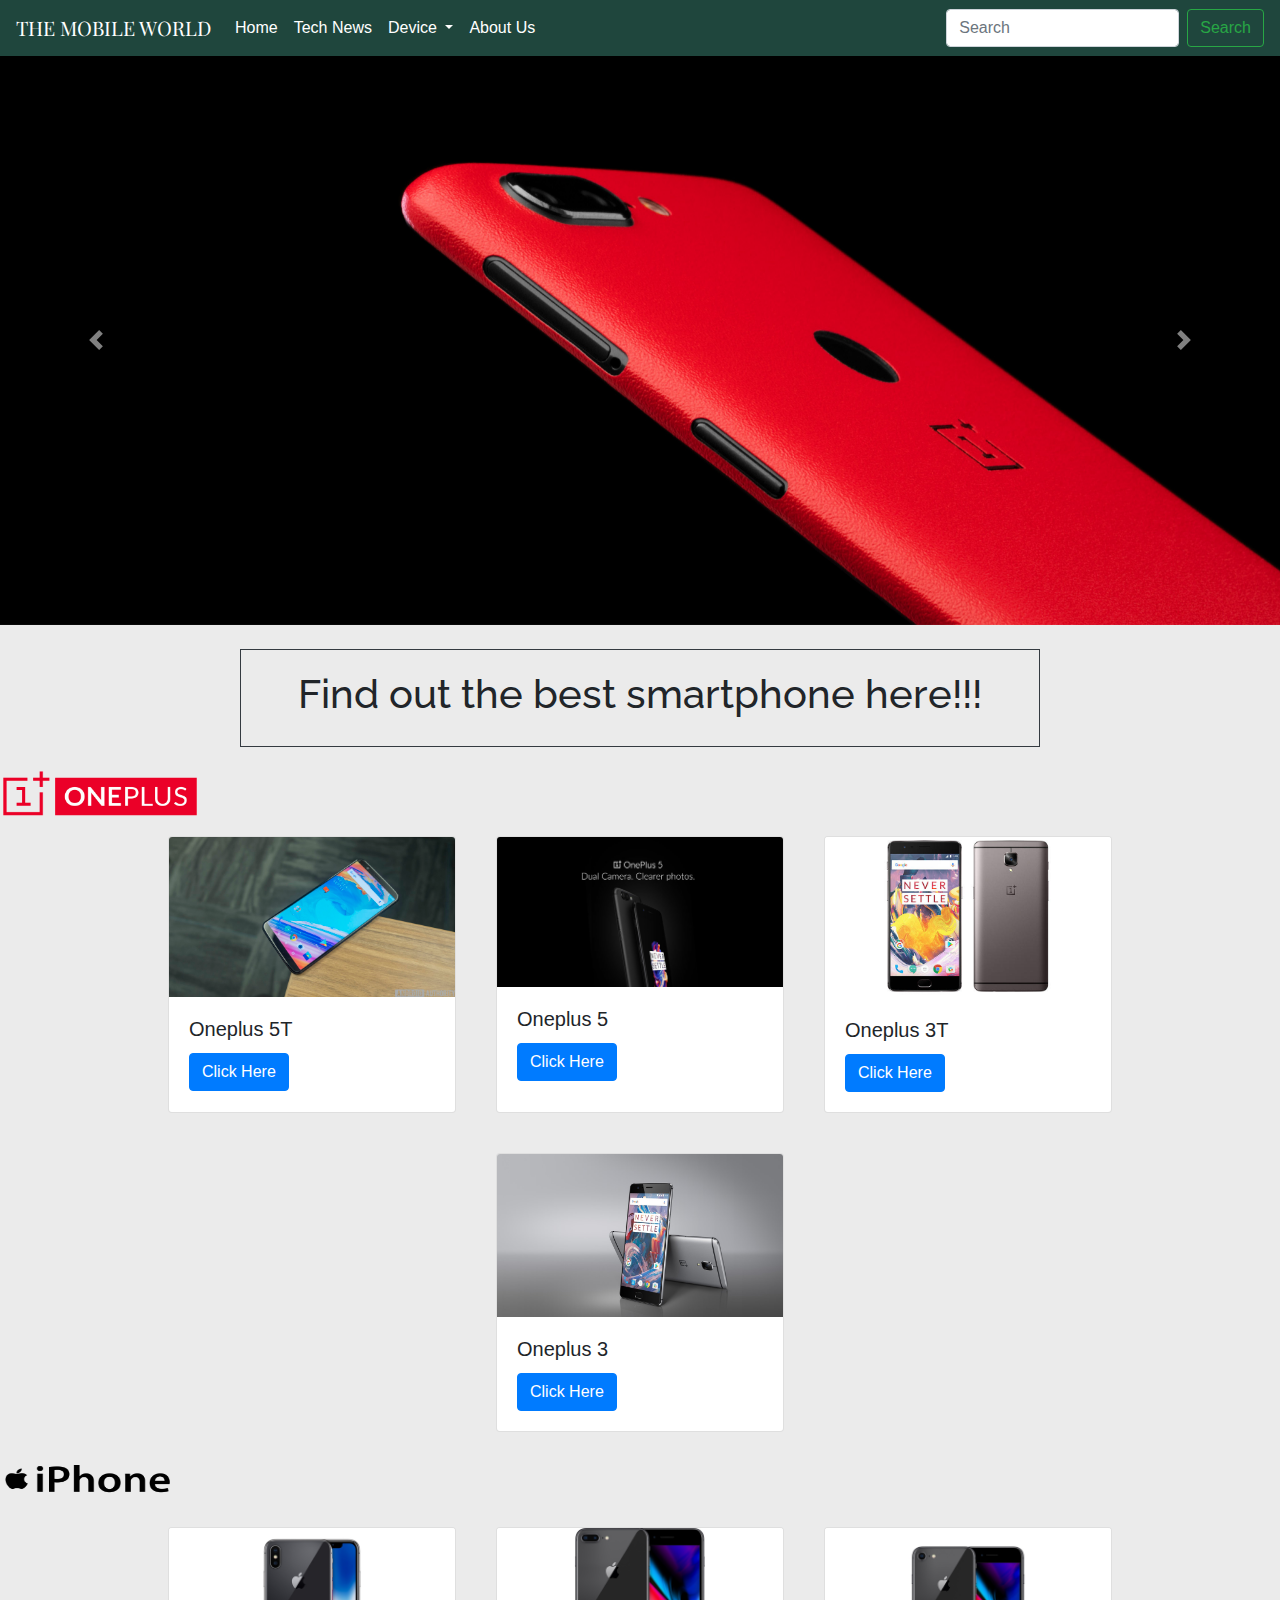
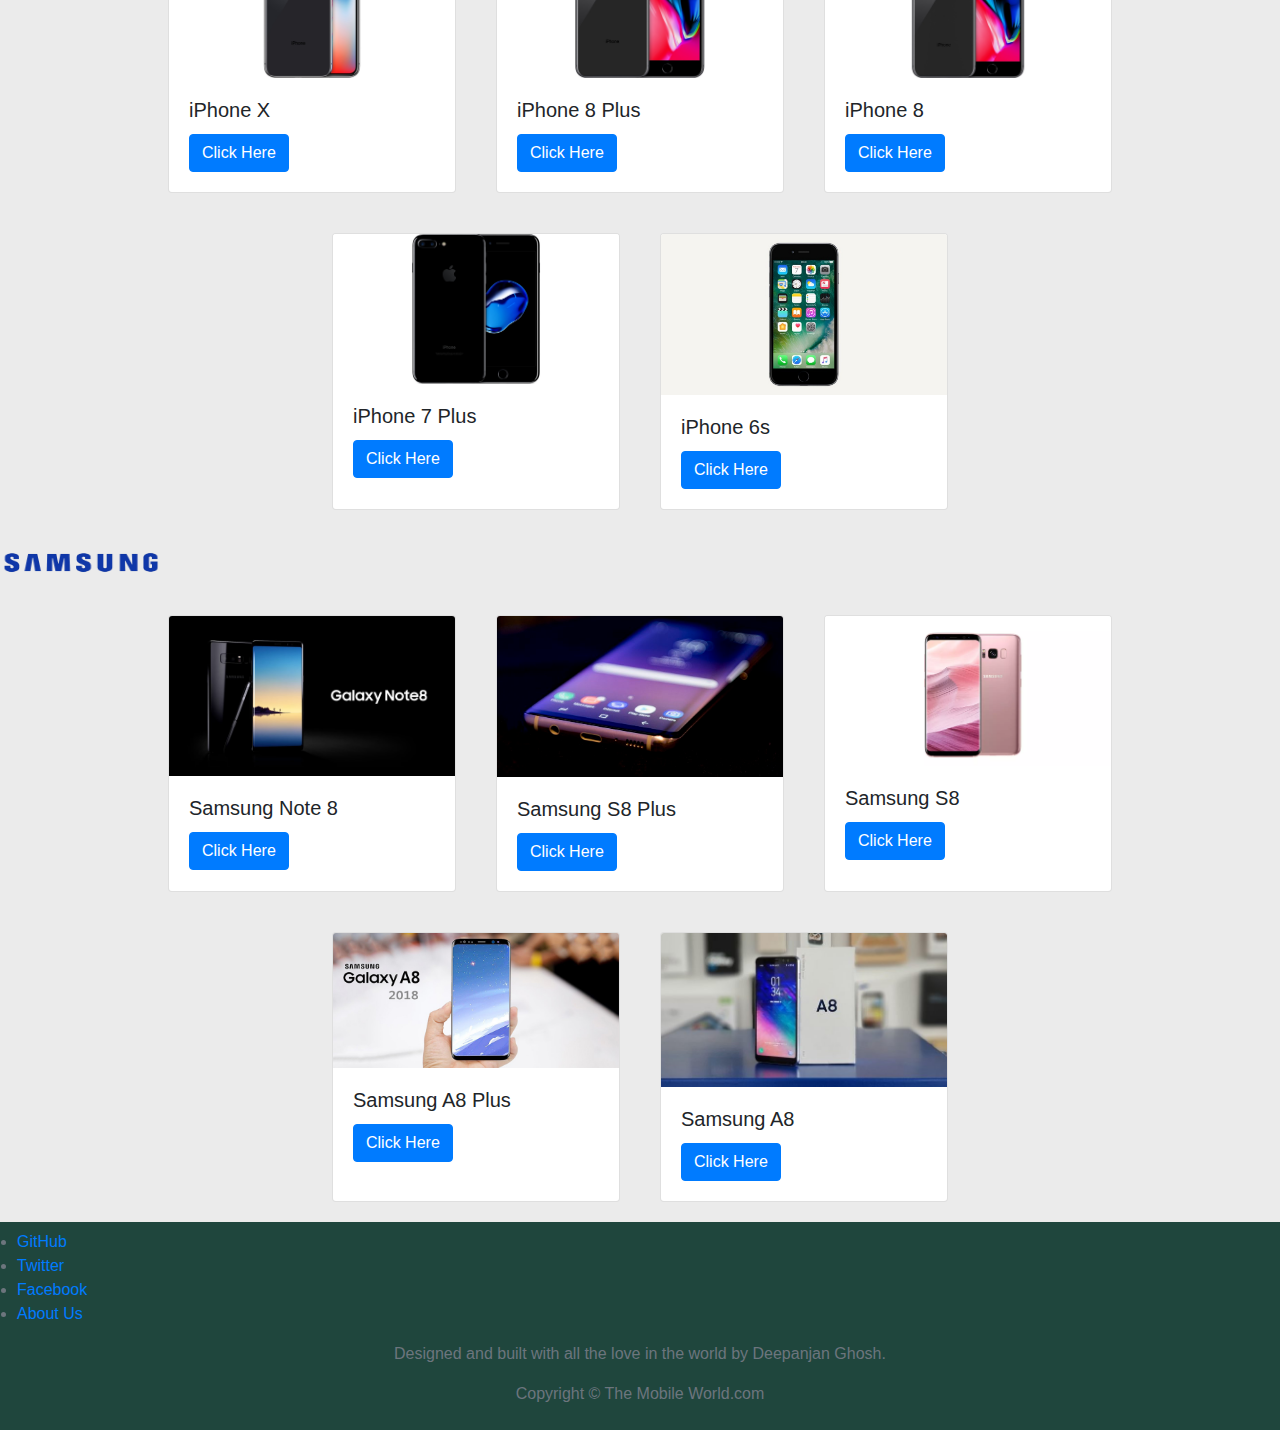
<file: index.html>
<!DOCTYPE html>
<html>



<head>
	<title>TMW</title>
	<link rel="stylesheet" href="https://maxcdn.bootstrapcdn.com/bootstrap/4.0.0/css/bootstrap.min.css" integrity="sha384-Gn5384xqQ1aoWXA+058RXPxPg6fy4IWvTNh0E263XmFcJlSAwiGgFAW/dAiS6JXm" crossorigin="anonymous">
	<link href="https://fonts.googleapis.com/css?family=Playfair+Display" rel="stylesheet">
	<link href="https://fonts.googleapis.com/css?family=Raleway" rel="stylesheet">
	<link rel="stylesheet" type="text/css" href="style.css">
</head>
<body>
	<nav class="navbar navbar-expand-lg navbar-dark navbar-full" style="background-color: #1F463D">
  <a class="navbar-brand" href="index.html">THE MOBILE WORLD</a>
  <button class="navbar-toggler" type="button" data-toggle="collapse" data-target="#navbarSupportedContent" aria-controls="navbarSupportedContent" aria-expanded="false" aria-label="Toggle navigation">
    <span class="navbar-toggler-icon"></span>
  </button>

  <div class="collapse navbar-collapse" id="navbarSupportedContent">
    <ul class="navbar-nav mr-auto">
      <li class="nav-item active">
        <a class="nav-link" href="index.html">Home <span class="sr-only">(current)</span></a>
      </li>
      <li class="nav-item active">
        <a class="nav-link" href="https://gadgets.ndtv.com/news">Tech News</a>
      </li>
      <li class="nav-item dropdown active">
        <a class="nav-link dropdown-toggle" href="#" id="navbarDropdown" role="button" data-toggle="dropdown" aria-haspopup="true" aria-expanded="false">
          Device
        </a>
        <div class="dropdown-menu" aria-labelledby="navbarDropdown">
          <a class="dropdown-item " href="#" >Phones</a>
          <a class="dropdown-item " href="#">Tablets</a>
          <div class="dropdown-divider"></div>
          <a class="dropdown-item " href="#">Laptops and PCs</a>
        </div>
      </li>
      <li class="nav-item">
        <a class="nav-link active" href="aboutus.html">About Us</a>
      </li>
    </ul>
    <form class="form-inline my-2 my-lg-0">
      <input class="form-control mr-sm-2" type="search" placeholder="Search" aria-label="Search">
      <button class="btn btn-outline-success my-2 my-sm-0" type="submit">Search</button>
    </form>
  </div>
</nav>

	<div id="carouselExampleControls" class="carousel slide" data-ride="carousel">
	  <div class="carousel-inner">
	    <div class="carousel-item active">
	      <img class="d-block w-100" src="oneplus-5t.jpg" alt="First slide">
	    </div>
	    <div class="carousel-item">
	      <img class="d-block w-100" src="Iphone10.jpg" alt="Second slide">
	    </div>
	    <div class="carousel-item">
	      <img class="d-block w-100" src="googlepixel.jpg" alt="Third slide">
	    </div>
	  </div>
	  <a class="carousel-control-prev" href="#carouselExampleControls" role="button" data-slide="prev">
	    <span class="carousel-control-prev-icon" aria-hidden="true"></span>
	    <span class="sr-only">Previous</span>
	  </a>
	  <a class="carousel-control-next" href="#carouselExampleControls" role="button" data-slide="next">
	    <span class="carousel-control-next-icon" aria-hidden="true"></span>
	    <span class="sr-only">Next</span>
	  </a>
	</div>

<!-- <div class="jumbotron">
  <h1 class="display-4" style="color:#E4FC1A">Hello, world!</h1>
  <p class="lead">Are you confused about which smartphone to buy?? Do you know what you are in the right place. Scroll down to see about the latest smartphone in the market and which smartphone is best according to your budget.   </p>
  <hr class="my-4" style="border-color:#E4FC1A">
  
  <p class="lead">
    <a class="btn btn-warning btn-lg" href="#" role="button">Learn more</a>
  </p>
</div> -->

 <!-- <p>  <h2 > Find out the best smartphone companies here!! </h2>  </p> -->
 <br>

<div class="container">
 <div class="border border-dark" > <h1>Find out the best smartphone here!!! </h1>  </div>
</div>

<br>

<!-- oneplus -->

<img src="onepluslogo.png" width="200px" height="45px">

<div class="container" >
 <div class="card" style="width: 18rem;">
	  <img class="card-img-top" src="oneplus5t.jpg" alt="Card image cap">
	  <div class="card-body">
	    <h5 class="card-title">Oneplus 5T</h5>
	    
	    <a href="https://oneplusstore.in/5t" class="btn btn-primary">Click Here</a>

        </div>
      </div>



     <div class="card" style="width: 18rem;">
	  <img class="card-img-top" src="oneplus5.jpg" alt="Card image cap">
	  <div class="card-body">
	    <h5 class="card-title">Oneplus 5</h5>
	    
	    <a href="https://oneplusstore.in/5" class="btn btn-primary">Click Here</a>

        </div>
      </div>

      <div class="card" style="width: 18rem;">
	  <img class="card-img-top" src="oneplus3t.jpg" alt="Card image cap">
	  <div class="card-body">
	    <h5 class="card-title">Oneplus 3T</h5>
	    
	    <a href="https://oneplusstore.in/3t" class="btn btn-primary">Click Here</a>

        </div>
      </div>

      <div class="card" style="width: 18rem;">
	  <img class="card-img-top" src="oneplus3.jpeg" alt="Card image cap">
	  <div class="card-body">
	    <h5 class="card-title">Oneplus 3</h5>
	    
	    <a href="https://oneplus.net/3" class="btn btn-primary">Click Here</a>

        </div>
      </div>



  </div>

  <!-- oneplus end here -->

  <!-- iphone -->


<img src="applelogo.png" width="180px" height="55px">

<div class="container" >
 <div class="card" style="width: 18rem;">
	  <img class="card-img-top" src="iponex.jpg" alt="Card image cap">
	  <div class="card-body">
	    <h5 class="card-title">iPhone X</h5>
	    
	    <a href="https://www.apple.com/in/iphone-x/" class="btn btn-primary">Click Here</a>

        </div>
      </div>



     <div class="card" style="width: 18rem;">
	  <img class="card-img-top" src="iphone8plus.jpg" alt="Card image cap">
	  <div class="card-body">
	    <h5 class="card-title">iPhone 8 Plus</h5>
	    
	    <a href="https://www.apple.com/in/iphone-8/?&muid=D36DFF69-46B3-491E-82CC-6B0D71B49522&mtid=20925st142673&aosid=p238&cid=wwa-in-kwgo-iphone-slid-&mnid=sQKI6QLGG-dc_mtid_20925st142673_pcrid_224564124453_" class="btn btn-primary">Click Here</a>

        </div>
      </div>

      <div class="card" style="width: 18rem;">
	  <img class="card-img-top" src="iphone8.jpg" alt="Card image cap">
	  <div class="card-body">
	    <h5 class="card-title">iPhone 8</h5>
	    
	    <a href="https://www.apple.com/in/iphone-8/?&muid=D36DFF69-46B3-491E-82CC-6B0D71B49522&mtid=20925st142673&aosid=p238&cid=wwa-in-kwgo-iphone-slid-&mnid=sQKI6QLGG-dc_mtid_20925st142673_pcrid_224564124453_" class="btn btn-primary">Click Here</a>

        </div>
      </div>

      <div class="card" style="width: 18rem;">
	  <img class="card-img-top" src="iphone7plus.jpg" alt="Card image cap">
	  <div class="card-body">
	    <h5 class="card-title">iPhone 7 Plus</h5>
	    
	    <a href="https://www.apple.com/shop/buy-iphone/iphone-7" class="btn btn-primary">Click Here</a>

        </div>
      </div>

       <div class="card" style="width: 18rem;">
	  <img class="card-img-top" src="iphone6s.jpg" alt="Card image cap">
	  <div class="card-body">
	    <h5 class="card-title">iPhone 6s</h5>
	    
	    <a href="https://www.apple.com/in/iphone-6s/specs/" class="btn btn-primary">Click Here</a>

        </div>
      </div>



  </div>

  <!-- Iphone ends here-->

  <!-- Samsung -->


  <img src="samsunglogo.png" width="200px" height="65px">

<div class="container" >
 <div class="card" style="width: 18rem;">
	  <img class="card-img-top" src="samnote8.jpg" alt="Card image cap">
	  <div class="card-body">
	    <h5 class="card-title">Samsung Note 8</h5>
	    
	    <a href="http://www.samsung.com/in/smartphones/galaxy-note8/" class="btn btn-primary">Click Here</a>

        </div>
      </div>



     <div class="card" style="width: 18rem;">
	  <img class="card-img-top" src="sams8plus.jpg" alt="Card image cap">
	  <div class="card-body">
	    <h5 class="card-title">Samsung S8 Plus</h5>
	    
	    <a href="https://shop.samsung.com/in/galaxy-s8-plus.html" class="btn btn-primary">Click Here</a>

        </div>
      </div>

      <div class="card" style="width: 18rem;">
	  <img class="card-img-top" src="sams8.webp" alt="Card image cap">
	  <div class="card-body">
	    <h5 class="card-title">Samsung S8</h5>
	    
	    <a href="https://shop.samsung.com/in/galaxy-s8-plus.html" class="btn btn-primary">Click Here</a>

        </div>
      </div>

      <div class="card" style="width: 18rem;">
	  <img class="card-img-top" src="sama8plus.jpg" alt="Card image cap">
	  <div class="card-body">
	    <h5 class="card-title">Samsung A8 Plus</h5>
	    
	    <a href="https://shop.samsung.com/in/galaxy-s8-plus.html" class="btn btn-primary">Click Here</a>

        </div>
      </div>

       <div class="card" style="width: 18rem;">
	  <img class="card-img-top" src="sama8.jpg" alt="Card image cap">
	  <div class="card-body">
	    <h5 class="card-title">Samsung A8</h5>
	    
	    <a href="https://shop.samsung.com/in/galaxy-s8-plus.html" class="btn btn-primary">Click Here</a>

        </div>
      </div>





      


     

      

	   







                


<footer class="bd-footer text-muted" style=" background-color:#1F463D">
  <div class="container-fluid p-4 p-sm-2">
    <ul class="bd-footer-links">
      <li><a href="https://github.com/DeepanjanGH">GitHub</a></li>
      <li><a href="https://twitter.com/login">Twitter</a></li>
      <li><a href="https://www.facebook.com/deepanjan.ghosh3">Facebook</a></li>
      <li><a href="aboutus.html">About Us</a></li>
    </ul>
    <p style="text-align: center;">Designed and built with all the love in the world by Deepanjan Ghosh.</p>
    <p style="text-align: center;"> Copyright © The Mobile World.com</p>
  </div>
</footer>





<script src="https://code.jquery.com/jquery-3.2.1.slim.min.js" integrity="sha384-KJ3o2DKtIkvYIK3UENzmM7KCkRr/rE9/Qpg6aAZGJwFDMVNA/GpGFF93hXpG5KkN" crossorigin="anonymous"></script>
<script src="https://cdnjs.cloudflare.com/ajax/libs/popper.js/1.12.9/umd/popper.min.js" integrity="sha384-ApNbgh9B+Y1QKtv3Rn7W3mgPxhU9K/ScQsAP7hUibX39j7fakFPskvXusvfa0b4Q" crossorigin="anonymous"></script>
<script src="https://maxcdn.bootstrapcdn.com/bootstrap/4.0.0/js/bootstrap.min.js" integrity="sha384-JZR6Spejh4U02d8jOt6vLEHfe/JQGiRRSQQxSfFWpi1MquVdAyjUar5+76PVCmYl" crossorigin="anonymous"></script>
</body>
</html>
</file>
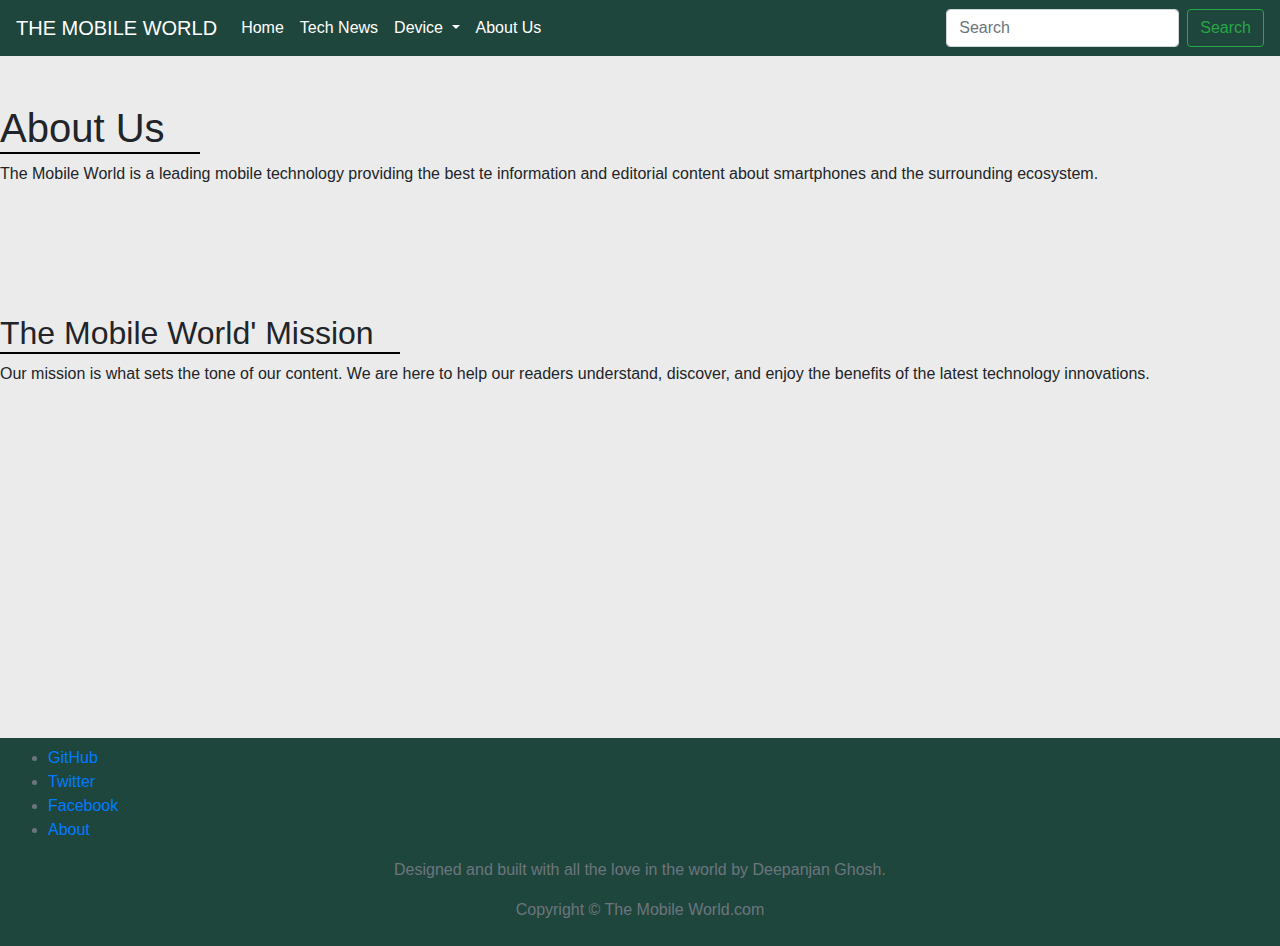
<file: aboutus.html>
<!DOCTYPE html>
<html>
<head>
	<title>About us</title>
	<link rel="stylesheet" href="https://maxcdn.bootstrapcdn.com/bootstrap/4.0.0/css/bootstrap.min.css" integrity="sha384-Gn5384xqQ1aoWXA+058RXPxPg6fy4IWvTNh0E263XmFcJlSAwiGgFAW/dAiS6JXm" crossorigin="anonymous">


<body style="background-color: #EBEBEB">


<nav class="navbar navbar-expand-lg navbar-dark navbar-full" style="background-color: #1F463D">
  <a class="navbar-brand" href="index.html">THE MOBILE WORLD</a>
  <button class="navbar-toggler" type="button" data-toggle="collapse" data-target="#navbarSupportedContent" aria-controls="navbarSupportedContent" aria-expanded="false" aria-label="Toggle navigation">
    <span class="navbar-toggler-icon"></span>
  </button>

  <div class="collapse navbar-collapse" id="navbarSupportedContent">
    <ul class="navbar-nav mr-auto">
      <li class="nav-item active">
        <a class="nav-link" href="index.html">Home <span class="sr-only">(current)</span></a>
      </li>
      <li class="nav-item active">
        <a class="nav-link" href="https://gadgets.ndtv.com/news">Tech News</a>
      </li>
      <li class="nav-item dropdown active">
        <a class="nav-link dropdown-toggle" href="#" id="navbarDropdown" role="button" data-toggle="dropdown" aria-haspopup="true" aria-expanded="false">
          Device
        </a>
        <div class="dropdown-menu" aria-labelledby="navbarDropdown">
          <a class="dropdown-item " href="#" >Phones</a>
          <a class="dropdown-item " href="#">Tablets</a>
          <div class="dropdown-divider"></div>
          <a class="dropdown-item " href="#">Laptops and PCs</a>
        </div>
      </li>
      <li class="nav-item">
        <a class="nav-link active" href="aboutus.html">About Us</a>
      </li>
    </ul>
    <form class="form-inline my-2 my-lg-0">
      <input class="form-control mr-sm-2" type="search" placeholder="Search" aria-label="Search">
      <button class="btn btn-outline-success my-2 my-sm-0" type="submit">Search</button>
    </form>
     </div>
</nav>
<br>
<br>


<h1 style="border-bottom: solid 2px black; width: 200px;">About Us</h1>




	<p>The Mobile World is a leading mobile technology providing the best te information and editorial content about smartphones and the surrounding ecosystem.<p>


		<br>
		<br>
		<br>
		<br>

		<h2 style="border-bottom: solid 2px black; width: 400px;"> The Mobile World' Mission </h2> 

			<p>Our mission is what sets the tone of our content. We are here to help our readers understand, discover, and enjoy the benefits of the latest technology innovations.</p>


			<br>
			<br>
			<br>
			
			<br>
			<br>
			<br>
			<br>
			<br>
			<br>
			<br>
			<br>
			<br>
			<br>
			<br>
			









<footer class="bd-footer text-muted" style=" background-color:#1F463D">
  <div class="container-fluid p-4 p-sm-2">
    <ul class="bd-footer-links">
      <li><a href="https://github.com/DeepanjanGH">GitHub</a></li>
      <li><a href="https://twitter.com/login">Twitter</a></li>
      <li><a href="https://www.facebook.com/deepanjan.ghosh3">Facebook</a></li>
      <li><a href="/docs/4.0/about/overview/">About</a></li>
    </ul>
    <p style="text-align: center;">Designed and built with all the love in the world by Deepanjan Ghosh.</p>
    <p style="text-align: center;"> Copyright © The Mobile World.com</p>
  </div>
</footer>












	<script src="https://code.jquery.com/jquery-3.2.1.slim.min.js" integrity="sha384-KJ3o2DKtIkvYIK3UENzmM7KCkRr/rE9/Qpg6aAZGJwFDMVNA/GpGFF93hXpG5KkN" crossorigin="anonymous"></script>
<script src="https://cdnjs.cloudflare.com/ajax/libs/popper.js/1.12.9/umd/popper.min.js" integrity="sha384-ApNbgh9B+Y1QKtv3Rn7W3mgPxhU9K/ScQsAP7hUibX39j7fakFPskvXusvfa0b4Q" crossorigin="anonymous"></script>
<script src="https://maxcdn.bootstrapcdn.com/bootstrap/4.0.0/js/bootstrap.min.js" integrity="sha384-JZR6Spejh4U02d8jOt6vLEHfe/JQGiRRSQQxSfFWpi1MquVdAyjUar5+76PVCmYl" crossorigin="anonymous"></script>		

</body>
</html>
</file>
<file: style.css>
body{
	background-color: #EBEBEB;
}




.navbar-brand{
	font-family: 'Playfair Display', serif;

}

.dropdown-menu{
	background-color: #1F463D;
}

.dropdown-item{
	color:white;
}



.jumbotron{
	background-color: #3EB0B0;
}




.lead{
	color: #E4FC1A;
}

.btn-warning{
	background-color: #E4FC1A;
}




.border{
	
	font-family: 'Raleway', sans-serif;
	
	display: flex;
	flex-wrap: wrap;
	padding: 20px;
	width: 800px;
	justify-content: center;
	
}


.container{
	display: flex;
	flex-wrap: wrap;
	justify-content: center;

}

.card{
	margin: 20px;
	transition: all 2s;
}

.card:hover {
	transform: scale(1.1);
}



.container-fluid{
	width:1342px;
}
</file>
